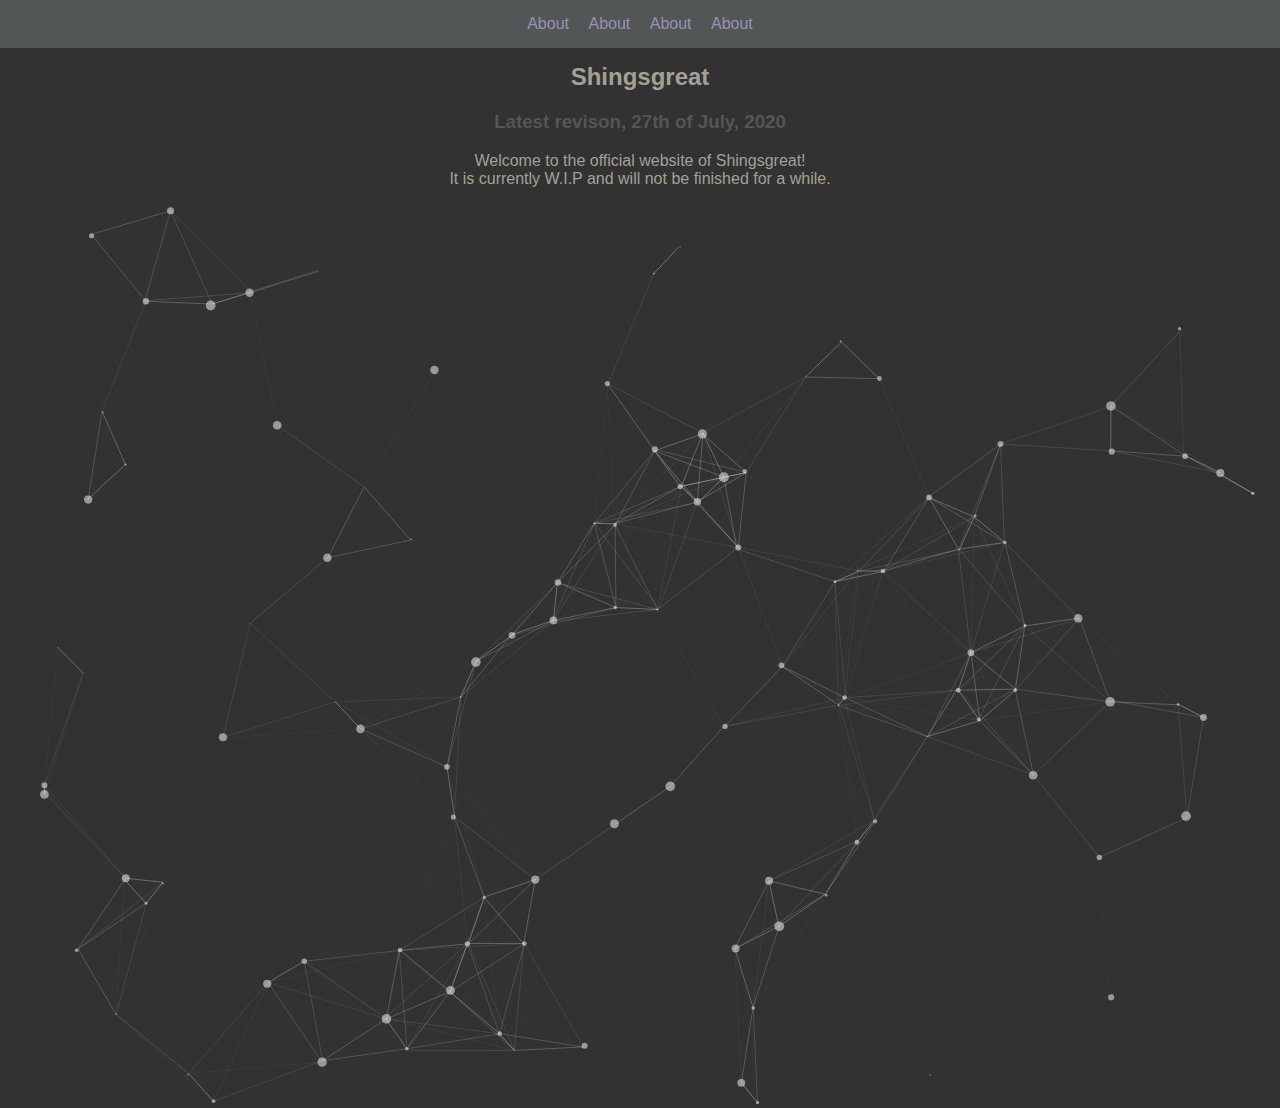
<file: index.html>
<!--Official Shingsgreat, latest revision on the 27th of July, 2020-->
<!DOCTYPE html>
<html>
  <head>
    <title>Shingsgreat Website</title>
    <link rel="stylesheet" type="text/css" href="css/shingsgreat.css">
  </head>
  <body>
      <div id="navbar" class="wrapper">
            <a href="about.html">About</a>
            
            <a href="about.html">About</a>
            
            <a href="about.html">About</a>
            
            <a href="about.html">About</a>
      </div>
      <br>
      <div class=wrapper>
          <h2>Shingsgreat</h2>
          <h3>Latest revison, 27th of July, 2020</h3>
          <p>Welcome to the official website of Shingsgreat!
          <br>It is currently W.I.P and will not be finished for a while.</p>
      </div>
      <div id="particles-js"></div>
      <script type="text/javascript" src="js/particles.js"></script>
      <script type="text/javascript" src="js/app.js"></script>
  </body>
</html>
</file>
<file: css/shingsgreat.css>
body {
    margin: 0;
    padding: 5px;
    height: 100vh;
}

#particles-js {
    height: 100%;
    background: 313231;
}

html {
  font-family: Helvetica;
  color: #a5a096;
  background-color: #313231;
  padding: 20px;
}

.wrapper {
    text-align: center;
}

h3 {
    color: #525656;
}

#navbar {
    background-color: #525656;
    position: fixed;
    top: 0;
    left: 0;
    width: 100%;
    padding-top: 15px;
    padding-bottom: 15px;
    color: #444444;
}

#navbar a {
    color:#9a90b4;
    text-decoration: none;
    padding-left: 7.5px;
    padding-right: 7.5px;
}

#navbar a:hover {
    color: #f7a021;
}
</file>
